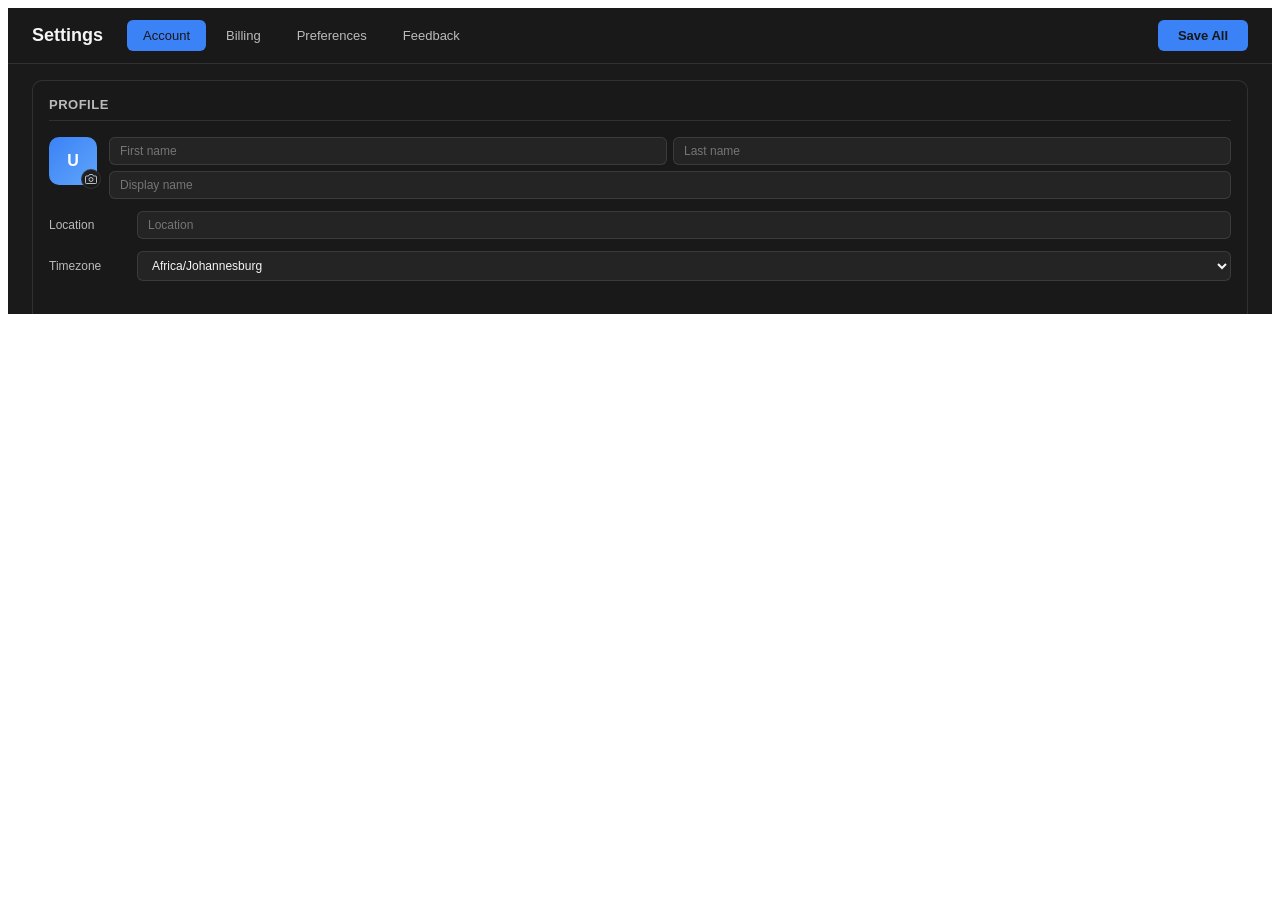
<file: app/html/fragments/settings.html>
<!DOCTYPE html>
<html lang="en">

<head>
    <meta charset="UTF-8">
    <meta name="viewport" content="width=device-width, initial-scale=1.0">
    <title>Settings - TradingBuddy</title>
    <link rel="stylesheet" href="../../css/theme.css">
    <link rel="stylesheet" href="../../css/dashboard/fragments/settings.css?v=2.0">
</head>

<body>
    <div class="settings-container">
        <!-- Settings Header with Tabs -->
        <header class="settings-header-bar">
            <div class="settings-title">
                <h1>Settings</h1>
            </div>
            <nav class="settings-tabs">
                <button class="tab-btn active" data-tab="account">Account</button>
            <button class="tab-btn" data-tab="billing">Billing</button>
                <button class="tab-btn" data-tab="preferences">Preferences</button>
                <button class="tab-btn" data-tab="feedback">Feedback</button>
            </nav>
            <button class="btn btn-primary btn-save" id="saveAllBtn">Save All</button>
        </header>

        <!-- Tab Content Panels -->
        <div class="settings-panels">
            <!-- Account Tab -->
            <div class="tab-panel active" id="panel-account">
                <div class="panel-grid">
                    <!-- Profile Card -->
                    <div class="compact-card">
                        <div class="card-title">Profile</div>
                        <div class="profile-row">
                            <div class="avatar-sm">
                                <span>JD</span>
                                <button class="avatar-edit-btn" title="Change photo">
                                    <svg width="12" height="12" viewBox="0 0 24 24" fill="none" stroke="currentColor"
                                        stroke-width="2">
                                        <path
                                            d="M23 19a2 2 0 01-2 2H3a2 2 0 01-2-2V8a2 2 0 012-2h4l2-3h6l2 3h4a2 2 0 012 2z" />
                                        <circle cx="12" cy="13" r="4" />
                                    </svg>
                                </button>
                            </div>
                            <div class="profile-details">
                                <div class="input-row">
                                    <input type="text" class="input-sm" data-setting="firstName" placeholder="First name">
                                    <input type="text" class="input-sm" data-setting="lastName" placeholder="Last name">
                                </div>
                                <input type="text" class="input-sm" data-setting="displayName" placeholder="Display name">
                            </div>
                        </div>
                        <div class="form-row">
                            <label>Location</label>
                            <input type="text" class="input-sm" data-setting="location" placeholder="Location">
                        </div>
                        <div class="form-row">
                            <label>Timezone</label>
                            <select class="select-sm" data-setting="timezone">
                                <option>Eastern (EST)</option>
                                <option>Pacific (PST)</option>
                                <option>GMT</option>
                                <option>CET</option>
                                <option selected>Africa/Johannesburg</option>
                            </select>
                        </div>
                    </div>

                </div>
            </div>

            <!-- Billing Tab -->
            <div class="tab-panel" id="panel-billing">
                <div class="panel-grid cols-3">
                    <!-- Current Plan -->
                    <div class="compact-card">
                        <div class="card-title">Current Plan</div>
                        <div class="plan-display">
                            <span class="plan-name">Pro Trader</span>
                            <span class="plan-price">$29/mo</span>
                        </div>
                        <div class="plan-features">
                            <div class="feature-item"><svg width="14" height="14" viewBox="0 0 24 24" fill="none"
                                    stroke="currentColor" stroke-width="2">
                                    <path d="M20 6L9 17l-5-5" />
                                </svg> Unlimited analyses</div>
                            <div class="feature-item"><svg width="14" height="14" viewBox="0 0 24 24" fill="none"
                                    stroke="currentColor" stroke-width="2">
                                    <path d="M20 6L9 17l-5-5" />
                                </svg> Priority alerts</div>
                            <div class="feature-item"><svg width="14" height="14" viewBox="0 0 24 24" fill="none"
                                    stroke="currentColor" stroke-width="2">
                                    <path d="M20 6L9 17l-5-5" />
                                </svg> API access</div>
                        </div>
                        <div class="plan-meta">Next billing: Feb 15, 2024</div>
                        <button class="btn-sm">Change Plan</button>
                    </div>

                    <!-- Payment Method -->
                    <div class="compact-card">
                        <div class="card-title">Payment Method</div>
                        <div class="payment-card">
                            <div class="card-icon">
                                <svg width="32" height="20" viewBox="0 0 32 20">
                                    <rect width="32" height="20" rx="2" fill="#1A1F36" />
                                    <circle cx="12" cy="10" r="6" fill="#EB001B" />
                                    <circle cx="20" cy="10" r="6" fill="#F79E1B" opacity="0.8" />
                                </svg>
                            </div>
                            <div class="card-details">
                                <strong>Mastercard •••• 4582</strong>
                                <span>Expires 08/26</span>
                            </div>
                            <button class="btn-sm">Update</button>
                        </div>
                        <button class="btn-link" style="margin-top: 8px;">+ Add payment method</button>
                    </div>

                    <!-- Payment History -->
                    <div class="compact-card">
                        <div class="card-title">Payment History</div>
                        <div class="history-list">
                            <div class="history-item">
                                <span class="history-date">Jan 15, 2024</span>
                                <span class="history-desc">Pro Plan</span>
                                <span class="history-amount">$29.00</span>
                                <span class="status-badge success">Paid</span>
                            </div>
                            <div class="history-item">
                                <span class="history-date">Dec 15, 2023</span>
                                <span class="history-desc">Pro Plan</span>
                                <span class="history-amount">$29.00</span>
                                <span class="status-badge success">Paid</span>
                            </div>
                            <div class="history-item">
                                <span class="history-date">Nov 15, 2023</span>
                                <span class="history-desc">Pro Plan</span>
                                <span class="history-amount">$29.00</span>
                                <span class="status-badge success">Paid</span>
                            </div>
                        </div>
                        <button class="btn-link">View all invoices</button>
                    </div>
                </div>
            </div>

            <!-- Preferences Tab -->
            <div class="tab-panel" id="panel-preferences">
                <div class="panel-grid cols-4">
                    <!-- Trading Defaults -->
                    <div class="compact-card">
                        <div class="card-title">Trading Defaults</div>
                        <div class="form-row">
                            <label>Primary Market</label>
                            <select class="select-sm" data-setting="primaryMarket">
                                <option selected>Forex</option>
                                <option>Stocks</option>
                                <option>Crypto</option>
                                <option>Indices</option>
                            </select>
                        </div>
                        <div class="form-row">
                            <label>Default Timeframe</label>
                            <select class="select-sm" data-setting="defaultTimeframe">
                                <option>1m</option>
                                <option>5m</option>
                                <option>15m</option>
                                <option selected>1H</option>
                                <option>4H</option>
                                <option>1D</option>
                            </select>
                        </div>
                        <div class="form-row">
                            <label>Risk per Trade</label>
                            <div class="input-suffix-wrap">
                                <input type="number" class="input-sm" data-setting="riskPerTrade" value="1" step="0.1">
                                <span>%</span>
                            </div>
                        </div>
                    </div>

                    <!-- Chart Analysis -->
                    <div class="compact-card">
                        <div class="card-title">Chart Analysis</div>
                        <div class="toggle-compact">
                            <span>Auto-detect swings</span>
                            <label class="switch"><input type="checkbox" data-setting="autoDetectSwings" checked><span class="slider"></span></label>
                        </div>
                        <div class="toggle-compact">
                            <span>Show CHoCH/BOS</span>
                            <label class="switch"><input type="checkbox" data-setting="showChochBos" checked><span class="slider"></span></label>
                        </div>
                        <div class="toggle-compact">
                            <span>Liquidity zones</span>
                            <label class="switch"><input type="checkbox" data-setting="showLiquidityZones" checked><span class="slider"></span></label>
                        </div>
                        <div class="toggle-compact">
                            <span>Order blocks</span>
                            <label class="switch"><input type="checkbox" data-setting="showOrderBlocks"><span class="slider"></span></label>
                        </div>
                    </div>

                    <!-- Notifications -->
                    <div class="compact-card">
                        <div class="card-title">Notifications</div>
                        <div class="toggle-compact">
                            <span>Price alerts</span>
                            <label class="switch"><input type="checkbox" data-setting="priceAlerts" checked><span class="slider"></span></label>
                        </div>
                        <div class="toggle-compact">
                            <span>Structure breaks</span>
                            <label class="switch"><input type="checkbox" data-setting="structureBreaks" checked><span class="slider"></span></label>
                        </div>
                        <div class="toggle-compact">
                            <span>Risk warnings</span>
                            <label class="switch"><input type="checkbox" data-setting="riskWarnings" checked><span class="slider"></span></label>
                        </div>
                        <div class="toggle-compact">
                            <span>Daily reminder</span>
                            <label class="switch"><input type="checkbox" data-setting="dailyReminder"><span class="slider"></span></label>
                        </div>
                    </div>

                    <!-- Appearance -->
                    <div class="compact-card">
                        <div class="card-title">Appearance</div>
                        <div class="theme-switcher">
                            <button class="theme-btn active" data-theme="light">
                                <svg width="16" height="16" viewBox="0 0 24 24" fill="none" stroke="currentColor"
                                    stroke-width="2">
                                    <circle cx="12" cy="12" r="5" />
                                    <path
                                        d="M12 1v2M12 21v2M4.22 4.22l1.42 1.42M18.36 18.36l1.42 1.42M1 12h2M21 12h2M4.22 19.78l1.42-1.42M18.36 5.64l1.42-1.42" />
                                </svg>
                                Light
                            </button>
                            <button class="theme-btn" data-theme="dark">
                                <svg width="16" height="16" viewBox="0 0 24 24" fill="none" stroke="currentColor"
                                    stroke-width="2">
                                    <path d="M21 12.79A9 9 0 1111.21 3 7 7 0 0021 12.79z" />
                                </svg>
                                Dark
                            </button>
                        </div>
                        <div class="toggle-compact">
                            <span>Compact mode</span>
                            <label class="switch"><input type="checkbox" data-setting="compactMode"><span class="slider"></span></label>
                        </div>
                        <div class="toggle-compact">
                            <span>Show tooltips</span>
                            <label class="switch"><input type="checkbox" data-setting="showTooltips" checked><span class="slider"></span></label>
                        </div>
                    </div>
                </div>
            </div>

            <!-- Feedback Tab -->
            <div class="tab-panel" id="panel-feedback">
                <div class="panel-grid cols-3">
                    <!-- Feature Suggestions -->
                    <div class="compact-card span-2">
                        <div class="card-title">Feature Suggestions</div>
                        <div class="feedback-form">
                            <div class="form-row">
                                <label>Category</label>
                                <select class="select-sm">
                                    <option>Chart Analysis</option>
                                    <option>Alerts & Notifications</option>
                                    <option>User Interface</option>
                                    <option>Other</option>
                                </select>
                            </div>
                            <div class="form-row">
                                <label>Your Suggestion</label>
                                <textarea class="textarea-sm" rows="3"
                                    placeholder="Describe your feature idea..."></textarea>
                            </div>
                            <button class="btn-sm primary">Submit Suggestion</button>
                        </div>
                    </div>

                    <!-- Quick Feedback -->
                    <div class="compact-card">
                        <div class="card-title">Quick Feedback</div>
                        <p class="feedback-prompt">How's your experience?</p>
                        <div class="emoji-rating">
                            <button class="emoji-btn" data-rating="1">😞</button>
                            <button class="emoji-btn" data-rating="2">😐</button>
                            <button class="emoji-btn active" data-rating="3">🙂</button>
                            <button class="emoji-btn" data-rating="4">😊</button>
                            <button class="emoji-btn" data-rating="5">🤩</button>
                        </div>
                        <div class="divider"></div>
                        <div class="help-links">
                            <a href="#" class="help-link">
                                <svg width="14" height="14" viewBox="0 0 24 24" fill="none" stroke="currentColor"
                                    stroke-width="2">
                                    <circle cx="12" cy="12" r="10" />
                                    <path d="M9.09 9a3 3 0 015.83 1c0 2-3 3-3 3M12 17h.01" />
                                </svg>
                                Help Center
                            </a>
                            <a href="#" class="help-link">
                                <svg width="14" height="14" viewBox="0 0 24 24" fill="none" stroke="currentColor"
                                    stroke-width="2">
                                    <path d="M21 15a2 2 0 01-2 2H7l-4 4V5a2 2 0 012-2h14a2 2 0 012 2z" />
                                </svg>
                                Contact Support
                            </a>
                            <a href="#" class="help-link">
                                <svg width="14" height="14" viewBox="0 0 24 24" fill="none" stroke="currentColor"
                                    stroke-width="2">
                                    <path d="M4 19.5A2.5 2.5 0 016.5 17H20" />
                                    <path d="M6.5 2H20v20H6.5A2.5 2.5 0 014 19.5v-15A2.5 2.5 0 016.5 2z" />
                                </svg>
                                Documentation
                            </a>
                        </div>
                    </div>
                </div>
            </div>
        </div>

        <!-- Toast Notification -->
        <div class="toast" id="toast">
            <svg viewBox="0 0 24 24" fill="none" stroke="currentColor" stroke-width="2">
                <path d="M20 6L9 17l-5-5" />
            </svg>
            <span class="toast-message">Changes saved successfully</span>
        </div>
    </div>
    <script src="../../js/fragments/settings.js?v=3.0"></script>
</body>

</html>
</file>
<file: app/css/theme.css>
/**
 * TradingBuddy - Centralized Theme CSS
 * Gray-based dark theme, clean light theme
 * This file MUST be loaded before all other CSS files
 */

/* ===========================================
   GLOBAL THEME VARIABLES - DARK MODE (Default)
   =========================================== */
:root,
[data-theme="dark"] {
    /* Background Scale (Pure Grays) */
    --bg-primary: #121212;
    --bg-secondary: #1a1a1a;
    --bg-tertiary: #222222;
    --bg-card: rgba(26, 26, 26, 0.95);
    --bg-card-hover: rgba(38, 38, 38, 0.98);
    --bg-elevated: rgba(45, 45, 45, 0.9);
    --bg-input: rgba(255, 255, 255, 0.05);
    --bg-surface: #1e1e1e;
    --bg-overlay: rgba(0, 0, 0, 0.6);

    /* Text Scale */
    --text-primary: #f5f5f5;
    --text-secondary: rgba(255, 255, 255, 0.7);
    --text-muted: rgba(255, 255, 255, 0.45);
    --text-disabled: rgba(255, 255, 255, 0.25);
    --text-inverse: #171717;

    /* Borders & Glass */
    --border-color: rgba(255, 255, 255, 0.1);
    --border-hover: rgba(255, 255, 255, 0.15);
    --border-focus: rgba(168, 85, 247, 0.5);
    --glass-blur: blur(20px);
    --glass-border: rgba(255, 255, 255, 0.08);
    --glass-border-hover: rgba(255, 255, 255, 0.12);

    /* Accent Colors */
    --accent-primary: #a855f7;
    --accent-primary-hover: #9333ea;
    --accent-blue: #3b82f6;
    --accent-blue-hover: #2563eb;
    --accent-pink: #ec4899;
    --accent-pink-hover: #db2777;
    --accent-cyan: #06b6d4;
    --accent-cyan-hover: #0891b2;
    --accent-orange: #f97316;
    --accent-orange-hover: #ea580c;

    /* Semantic Colors */
    --positive: #22c55e;
    --positive-hover: #16a34a;
    --positive-light: rgba(34, 197, 94, 0.15);
    --positive-bg: rgba(34, 197, 94, 0.1);
    --negative: #ef4444;
    --negative-hover: #dc2626;
    --negative-light: rgba(239, 68, 68, 0.15);
    --negative-bg: rgba(239, 68, 68, 0.1);
    --warning: #f59e0b;
    --warning-hover: #d97706;
    --warning-light: rgba(245, 158, 11, 0.15);
    --warning-bg: rgba(245, 158, 11, 0.1);
    --neutral: #737373;
    --neutral-light: rgba(115, 115, 115, 0.15);

    /* Gradients */
    --gradient-primary: linear-gradient(135deg, #a855f7 0%, #ec4899 50%, #3b82f6 100%);
    --gradient-accent: linear-gradient(135deg, #a855f7 0%, #c084fc 100%);
    --gradient-blue: linear-gradient(135deg, #3b82f6 0%, #60a5fa 100%);
    --gradient-pink: linear-gradient(135deg, #ec4899 0%, #f472b6 100%);
    --gradient-cyan: linear-gradient(135deg, #06b6d4 0%, #22d3ee 100%);
    --gradient-orange: linear-gradient(135deg, #f97316 0%, #fb923c 100%);
    --gradient-positive: linear-gradient(135deg, #22c55e 0%, #4ade80 100%);
    --gradient-negative: linear-gradient(135deg, #ef4444 0%, #f87171 100%);

    /* Shadows */
    --shadow-xs: 0 1px 2px rgba(0, 0, 0, 0.2);
    --shadow-sm: 0 2px 8px rgba(0, 0, 0, 0.3);
    --shadow-md: 0 4px 20px rgba(0, 0, 0, 0.4);
    --shadow-lg: 0 8px 40px rgba(0, 0, 0, 0.5);
    --shadow-xl: 0 16px 60px rgba(0, 0, 0, 0.6);
    --shadow-glow: 0 4px 20px rgba(168, 85, 247, 0.25);
    --shadow-glow-blue: 0 4px 20px rgba(59, 130, 246, 0.25);
    --shadow-glow-pink: 0 4px 20px rgba(236, 72, 153, 0.25);

    /* Border Radius */
    --radius-xs: 4px;
    --radius-sm: 8px;
    --radius-md: 12px;
    --radius-lg: 16px;
    --radius-xl: 20px;
    --radius-2xl: 24px;
    --radius-full: 9999px;

    /* Spacing (for reference) */
    --spacing-xs: 4px;
    --spacing-sm: 8px;
    --spacing-md: 12px;
    --spacing-lg: 16px;
    --spacing-xl: 24px;
    --spacing-2xl: 32px;

    /* Transitions */
    --transition-fast: 0.15s ease;
    --transition-normal: 0.2s ease;
    --transition-slow: 0.3s ease;
    --transition-spring: 0.3s cubic-bezier(0.4, 0, 0.2, 1);
}

/* ===========================================
   GLOBAL THEME VARIABLES - LIGHT MODE
   =========================================== */
[data-theme="light"] {
    /* Background Scale */
    --bg-primary: #fafafa;
    --bg-secondary: #f5f5f5;
    --bg-tertiary: #eeeeee;
    --bg-card: rgba(255, 255, 255, 0.95);
    --bg-card-hover: rgba(255, 255, 255, 1);
    --bg-elevated: rgba(250, 250, 250, 0.95);
    --bg-input: rgba(0, 0, 0, 0.04);
    --bg-surface: #ffffff;
    --bg-overlay: rgba(0, 0, 0, 0.4);

    /* Text Scale */
    --text-primary: #171717;
    --text-secondary: rgba(23, 23, 23, 0.7);
    --text-muted: rgba(23, 23, 23, 0.45);
    --text-disabled: rgba(23, 23, 23, 0.25);
    --text-inverse: #f5f5f5;

    /* Borders & Glass */
    --border-color: rgba(0, 0, 0, 0.08);
    --border-hover: rgba(0, 0, 0, 0.12);
    --border-focus: rgba(168, 85, 247, 0.4);
    --glass-border: rgba(0, 0, 0, 0.06);
    --glass-border-hover: rgba(0, 0, 0, 0.1);

    /* Shadows - softer for light mode */
    --shadow-xs: 0 1px 2px rgba(0, 0, 0, 0.04);
    --shadow-sm: 0 2px 8px rgba(0, 0, 0, 0.06);
    --shadow-md: 0 4px 20px rgba(0, 0, 0, 0.08);
    --shadow-lg: 0 8px 40px rgba(0, 0, 0, 0.12);
    --shadow-xl: 0 16px 60px rgba(0, 0, 0, 0.16);
    --shadow-glow: 0 4px 20px rgba(168, 85, 247, 0.15);
    --shadow-glow-blue: 0 4px 20px rgba(59, 130, 246, 0.15);
    --shadow-glow-pink: 0 4px 20px rgba(236, 72, 153, 0.15);

    /* Semantic colors with slightly adjusted opacity for light backgrounds */
    --positive-light: rgba(34, 197, 94, 0.12);
    --positive-bg: rgba(34, 197, 94, 0.08);
    --negative-light: rgba(239, 68, 68, 0.12);
    --negative-bg: rgba(239, 68, 68, 0.08);
    --warning-light: rgba(245, 158, 11, 0.12);
    --warning-bg: rgba(245, 158, 11, 0.08);
    --neutral-light: rgba(115, 115, 115, 0.12);
}

/* ===========================================
   LEGACY VARIABLE ALIASES
   For backward compatibility with existing CSS
   =========================================== */
:root,
[data-theme="dark"],
[data-theme="light"] {
    /* Legacy --primary-* aliases used by dashboard styles */
    --primary-blue: var(--accent-blue);
    --primary-purple: var(--accent-primary);
    --primary-pink: var(--accent-pink);
    --bg-dark: var(--bg-secondary);
    --bg-darker: var(--bg-surface);
    --bg-hover: var(--bg-card-hover);
    --gradient-purple: var(--gradient-accent);

    /* Analysis Panel --ap-* aliases */
    --ap-bg: var(--bg-primary);
    --ap-bg-card: var(--bg-card);
    --ap-bg-section: var(--bg-elevated);
    --ap-border: var(--glass-border);
    --ap-text-primary: var(--text-primary);
    --ap-text-secondary: var(--text-secondary);
    --ap-text-muted: var(--text-muted);
    --ap-bullish: var(--positive);
    --ap-bearish: var(--negative);
    --ap-neutral: var(--neutral);
    --ap-warning: var(--warning);
    --ap-accent: var(--accent-blue);
    --ap-radius: var(--radius-md);
    --ap-radius-sm: var(--radius-sm);
    --ap-shadow: var(--shadow-md);

    /* Status/semantic aliases */
    --success: var(--positive);
    --error: var(--negative);
    --info: var(--accent-blue);

    /* Sidebar aliases */
    --bg-sidebar: var(--bg-secondary);
    --bg-navbar: var(--bg-tertiary);
    --accent-teal: var(--accent-cyan);
    --accent-gradient: linear-gradient(135deg, var(--accent-cyan) 0%, var(--accent-blue) 100%);

    /* Chart-specific aliases (market-chart) */
    --chart-bg: var(--bg-surface);
    --grid-color: var(--border-color);
    --crosshair-color: var(--text-muted);
    --candle-up: #089981;
    --candle-down: #f23645;
    --candle-up-wick: #089981;
    --candle-down-wick: #f23645;
    --volume-up: rgba(8, 153, 129, 0.5);
    --volume-down: rgba(242, 54, 69, 0.5);
    --divider-color: var(--border-color);
    --bg-active: var(--bg-tertiary);
    --text-tertiary: var(--text-disabled);
    --blue: var(--accent-blue);
    --purple: var(--accent-primary);
    --orange: var(--accent-orange);
    --green: var(--positive);
    --red: var(--negative);

    /* Sidebar dimensions */
    --sidebar-width: 320px;
    --sidebar-mini-width: 60px;
}
</file>
<file: app/css/dashboard/fragments/settings.css>
/* Settings Fragment - Compact Dashboard Style */

/* Container */
.settings-container {
    width: 100%;
    height: 100%;
    display: flex;
    flex-direction: column;
    background: var(--bg-secondary);
    font-family: 'DM Sans', -apple-system, BlinkMacSystemFont, sans-serif;
    font-size: 13px;
    color: var(--text-primary);
    overflow: hidden;
}

/* Override global main-content padding for this specific route */
.main-content[data-route="settings"] {
    padding: 0 !important;
    max-width: none !important;
}

/* Header Bar with Tabs */
.settings-header-bar {
    display: flex;
    align-items: center;
    gap: 24px;
    padding: 12px 24px;
    background: var(--bg-card);
    border-bottom: 1px solid var(--border-color);
    flex-shrink: 0;
}

.settings-title h1 {
    font-size: 18px;
    font-weight: 600;
    color: var(--text-primary);
    margin: 0;
}

.settings-tabs {
    display: flex;
    gap: 4px;
    flex: 1;
}

.tab-btn {
    padding: 8px 16px;
    border: none;
    background: transparent;
    color: var(--text-secondary);
    font-size: 13px;
    font-weight: 500;
    border-radius: 6px;
    cursor: pointer;
    transition: all 0.15s ease;
}

.tab-btn:hover {
    background: var(--bg-active);
    color: var(--text-primary);
}

.tab-btn.active {
    background: var(--accent-blue);
    color: var(--text-inverse);
}

.btn-save {
    padding: 8px 20px;
    background: var(--accent-blue);
    color: var(--text-inverse);
    border: none;
    border-radius: 6px;
    font-size: 13px;
    font-weight: 600;
    cursor: pointer;
    transition: all 0.15s ease;
}

.btn-save:hover {
    background: #0284c7;
}

/* Panels Container */
.settings-panels {
    flex: 1;
    padding: 16px 24px;
    overflow-y: auto;
    overflow-x: hidden;
    display: flex;
    flex-direction: column;
}

.tab-panel {
    display: none;
    flex: 1;
    min-height: 0;
}

.tab-panel.active {
    display: flex;
    flex-direction: column;
}

/* Panel Grid */
.panel-grid {
    display: grid;
    gap: 16px;
    flex: 1;
    align-content: stretch;
}

.panel-grid.cols-3 {
    grid-template-columns: repeat(3, 1fr);
    grid-template-rows: 1fr;
}

.panel-grid.cols-4 {
    grid-template-columns: repeat(4, 1fr);
    grid-template-rows: 1fr;
}

/* Compact Card */
.compact-card {
    background: var(--bg-card);
    border: 1px solid var(--border-color);
    border-radius: 10px;
    padding: 16px;
    display: flex;
    flex-direction: column;
    gap: 12px;
    min-height: 0;
    height: 100%;
}

.compact-card.span-2 {
    grid-column: span 2;
}

.card-title {
    font-size: 13px;
    font-weight: 600;
    color: var(--text-secondary);
    text-transform: uppercase;
    letter-spacing: 0.5px;
    padding-bottom: 8px;
    border-bottom: 1px solid var(--border-color);
    margin-bottom: 4px;
}

/* Profile Row */
.profile-row {
    display: flex;
    gap: 12px;
    align-items: flex-start;
}

.avatar-sm {
    width: 48px;
    height: 48px;
    background: var(--gradient-blue);
    border-radius: 10px;
    display: flex;
    align-items: center;
    justify-content: center;
    color: #fff;
    font-weight: 600;
    font-size: 16px;
    position: relative;
    flex-shrink: 0;
}

.avatar-edit-btn {
    position: absolute;
    bottom: -4px;
    right: -4px;
    width: 20px;
    height: 20px;
    background: var(--bg-card);
    border: 1px solid var(--border-color);
    border-radius: 50%;
    display: flex;
    align-items: center;
    justify-content: center;
    cursor: pointer;
    padding: 0;
}

.avatar-edit-btn svg {
    color: var(--text-secondary);
}

.profile-details {
    flex: 1;
    display: flex;
    flex-direction: column;
    gap: 6px;
}

.input-row {
    display: flex;
    gap: 6px;
}

/* Form Elements */
.form-row {
    display: flex;
    align-items: center;
    gap: 8px;
}

.form-row label {
    width: 80px;
    font-size: 12px;
    color: var(--text-secondary);
    flex-shrink: 0;
}

.input-sm,
.select-sm,
.textarea-sm {
    flex: 1;
    padding: 6px 10px;
    border: 1px solid var(--border-color);
    border-radius: 6px;
    font-size: 12px;
    color: var(--text-primary);
    background: var(--bg-input);
    transition: border-color 0.15s ease;
}

.input-sm:focus,
.select-sm:focus,
.textarea-sm:focus {
    outline: none;
    border-color: var(--accent-primary);
}

.textarea-sm {
    resize: none;
    min-height: 60px;
}

.input-suffix-wrap {
    display: flex;
    align-items: center;
    flex: 1;
}

.input-suffix-wrap .input-sm {
    border-radius: 6px 0 0 6px;
    border-right: none;
}

.input-suffix-wrap span {
    padding: 6px 10px;
    background: var(--bg-secondary);
    border: 1px solid var(--border-color);
    border-radius: 0 6px 6px 0;
    font-size: 12px;
    color: var(--text-secondary);
}

/* Status Badges */
.status-badge {
    padding: 2px 8px;
    border-radius: 4px;
    font-size: 10px;
    font-weight: 600;
    text-transform: uppercase;
    letter-spacing: 0.3px;
    background: var(--bg-active);
    color: var(--text-secondary);
}

.status-badge.success {
    background: var(--positive-bg);
    color: var(--positive);
}

/* Buttons */
.btn-sm {
    padding: 5px 12px;
    border: 1px solid var(--border-color);
    background: var(--bg-card);
    color: var(--text-secondary);
    font-size: 11px;
    font-weight: 500;
    border-radius: 5px;
    cursor: pointer;
    transition: all 0.15s ease;
}

.btn-sm:hover {
    background: var(--bg-secondary);
    border-color: var(--border-hover);
}

.btn-sm.primary {
    background: var(--accent-blue);
    border-color: var(--accent-blue);
    color: var(--text-inverse);
}

.btn-sm.primary:hover {
    background: var(--accent-blue-hover);
}

.btn-sm.danger {
    color: var(--negative);
    border-color: var(--negative-light);
}

.btn-sm.danger:hover {
    background: var(--negative-bg);
}

.btn-link {
    background: none;
    border: none;
    color: var(--accent-blue);
    font-size: 11px;
    font-weight: 500;
    cursor: pointer;
    padding: 0;
}

.btn-link:hover {
    text-decoration: underline;
}

.btn-link.danger {
    color: var(--negative);
}

/* Divider */
.divider {
    height: 1px;
    background: var(--border-color);
    margin: 4px 0;
}

/* Toggle Compact */
.toggle-compact {
    display: flex;
    align-items: center;
    justify-content: space-between;
    padding: 4px 0;
    font-size: 12px;
}

/* Switch */
.switch {
    position: relative;
    width: 36px;
    height: 20px;
    flex-shrink: 0;
}

.switch input {
    opacity: 0;
    width: 0;
    height: 0;
}

.switch .slider {
    position: absolute;
    cursor: pointer;
    top: 0;
    left: 0;
    right: 0;
    bottom: 0;
    background: var(--bg-tertiary);
    border-radius: 20px;
    transition: 0.2s;
}

.switch .slider:before {
    position: absolute;
    content: "";
    height: 16px;
    width: 16px;
    left: 2px;
    bottom: 2px;
    background: #ffffff;
    border-radius: 50%;
    transition: 0.2s;
    box-shadow: var(--shadow-xs);
}

.switch input:checked+.slider {
    background: var(--accent-blue);
}

.switch input:checked+.slider:before {
    transform: translateX(16px);
}

/* Plan Display */
.plan-display {
    display: flex;
    justify-content: space-between;
    align-items: baseline;
    margin-bottom: 8px;
}

.plan-name {
    font-size: 16px;
    font-weight: 600;
    color: var(--text-primary);
}

.plan-price {
    font-size: 14px;
    font-weight: 600;
    color: var(--accent-blue);
}

.plan-features {
    display: flex;
    flex-direction: column;
    gap: 4px;
    margin-bottom: 8px;
}

.feature-item {
    display: flex;
    align-items: center;
    gap: 6px;
    font-size: 11px;
    color: var(--text-secondary);
}

.feature-item svg {
    color: #22c55e;
}

.plan-meta {
    font-size: 11px;
    color: var(--text-muted);
    margin-bottom: 8px;
}

/* Payment Card */
.payment-card {
    display: flex;
    align-items: center;
    gap: 12px;
    padding: 10px;
    background: var(--bg-secondary);
    border-radius: 8px;
}

.card-icon {
    flex-shrink: 0;
}

.card-details {
    flex: 1;
    display: flex;
    flex-direction: column;
}

.card-details strong {
    font-size: 12px;
    font-weight: 500;
}

.card-details span {
    font-size: 11px;
    color: #94a3b8;
}

/* History List */
.history-list {
    display: flex;
    flex-direction: column;
    gap: 6px;
}

.history-item {
    display: flex;
    align-items: center;
    gap: 8px;
    padding: 6px 0;
    font-size: 11px;
    border-bottom: 1px solid #f8fafc;
}

.history-date {
    width: 80px;
    color: var(--text-muted);
}

.history-desc {
    flex: 1;
    color: #64748b;
}

.history-amount {
    font-weight: 600;
    color: var(--text-primary);
}

/* Theme Switcher */
.theme-switcher {
    display: flex;
    gap: 8px;
    margin-bottom: 8px;
}

.theme-btn {
    flex: 1;
    display: flex;
    align-items: center;
    justify-content: center;
    gap: 6px;
    padding: 8px;
    border: 1px solid var(--border-color);
    background: var(--bg-card);
    border-radius: 6px;
    font-size: 11px;
    color: var(--text-secondary);
    cursor: pointer;
    transition: all 0.15s ease;
}

.theme-btn:hover {
    border-color: #cbd5e1;
}

.theme-btn.active {
    border-color: var(--accent-blue);
    background: var(--bg-active);
    color: var(--accent-blue);
}

/* Feedback Form */
.feedback-form {
    display: flex;
    flex-direction: column;
    gap: 12px;
}

.feedback-prompt {
    font-size: 12px;
    color: var(--text-secondary);
    text-align: center;
    margin-bottom: 4px;
}

/* Emoji Rating */
.emoji-rating {
    display: flex;
    justify-content: center;
    gap: 8px;
}

.emoji-btn {
    width: 36px;
    height: 36px;
    border: 1px solid var(--border-color);
    background: var(--bg-card);
    border-radius: 8px;
    font-size: 18px;
    cursor: pointer;
    transition: all 0.15s ease;
}

.emoji-btn:hover {
    transform: scale(1.1);
    border-color: var(--border-hover);
}

.emoji-btn.active {
    border-color: var(--accent-blue);
    background: var(--bg-active);
    transform: scale(1.15);
}

/* Help Links */
.help-links {
    display: flex;
    flex-direction: column;
    gap: 6px;
}

.help-link {
    display: flex;
    align-items: center;
    gap: 8px;
    padding: 6px 0;
    font-size: 12px;
    color: var(--text-secondary);
    text-decoration: none;
    transition: color 0.15s ease;
}

.help-link:hover {
    color: #0ea5e9;
}

.help-link svg {
    flex-shrink: 0;
}

/* Toast */
.toast {
    position: fixed;
    bottom: 24px;
    right: 24px;
    display: flex;
    align-items: center;
    gap: 8px;
    padding: 12px 16px;
    background: #0f172a;
    color: #fff;
    border-radius: 8px;
    font-size: 13px;
    font-weight: 500;
    box-shadow: 0 4px 12px rgba(0, 0, 0, 0.15);
    transform: translateY(100px);
    opacity: 0;
    transition: all 0.3s ease;
    z-index: 1000;
}

.toast.show {
    transform: translateY(0);
    opacity: 1;
}

.toast svg {
    width: 18px;
    height: 18px;
    color: #22c55e;
}

/* Responsive adjustments */
@media (max-width: 1200px) {
    .settings-container {
        height: auto;
        min-height: 100%;
        overflow: visible;
    }

    .settings-panels {
        flex: none;
        overflow: visible;
    }

    .panel-grid {
        flex: none;
        align-content: start;
        grid-auto-rows: auto;
    }

    .panel-grid.cols-3,
    .panel-grid.cols-4 {
        grid-template-rows: auto;
    }

    .compact-card {
        height: auto;
    }

    .panel-grid.cols-4 {
        grid-template-columns: repeat(2, 1fr);
    }
}

@media (max-width: 1024px) {
    .settings-header-bar {
        padding-left: 60px;
    }
}

@media (max-width: 900px) {
    .panel-grid.cols-3 {
        grid-template-columns: repeat(2, 1fr);
    }

    .compact-card.span-2 {
        grid-column: span 1;
    }
}

@media (max-width: 600px) {
    .settings-header-bar {
        flex-wrap: wrap;
        gap: 12px;
        padding: 10px 12px 10px 56px;
    }

    .settings-tabs {
        order: 3;
        flex: 0 0 calc(100% + 44px);
        width: calc(100% + 44px);
        margin-left: -44px;
        overflow-x: auto;
        padding-bottom: 2px;
        scrollbar-width: thin;
    }

    .tab-btn {
        flex: 0 0 auto;
        min-height: 40px;
    }

    .settings-panels {
        padding: 12px;
    }

    .panel-grid.cols-3,
    .panel-grid.cols-4 {
        grid-template-columns: 1fr;
    }
}

@media (max-width: 480px) {
    .settings-title h1 {
        font-size: 16px;
    }

    .btn-save {
        margin-left: auto;
        min-height: 40px;
        padding-inline: 14px;
    }

    .compact-card {
        padding: 14px;
    }

    .profile-row,
    .input-row,
    .form-row {
        flex-direction: column;
        align-items: stretch;
    }

    .profile-details,
    .form-row label {
        width: 100%;
    }

    .payment-card,
    .history-item {
        flex-wrap: wrap;
    }

    .history-date {
        width: auto;
    }

    .toast {
        left: 12px;
        right: 12px;
        bottom: 12px;
        justify-content: center;
    }
}
</file>
